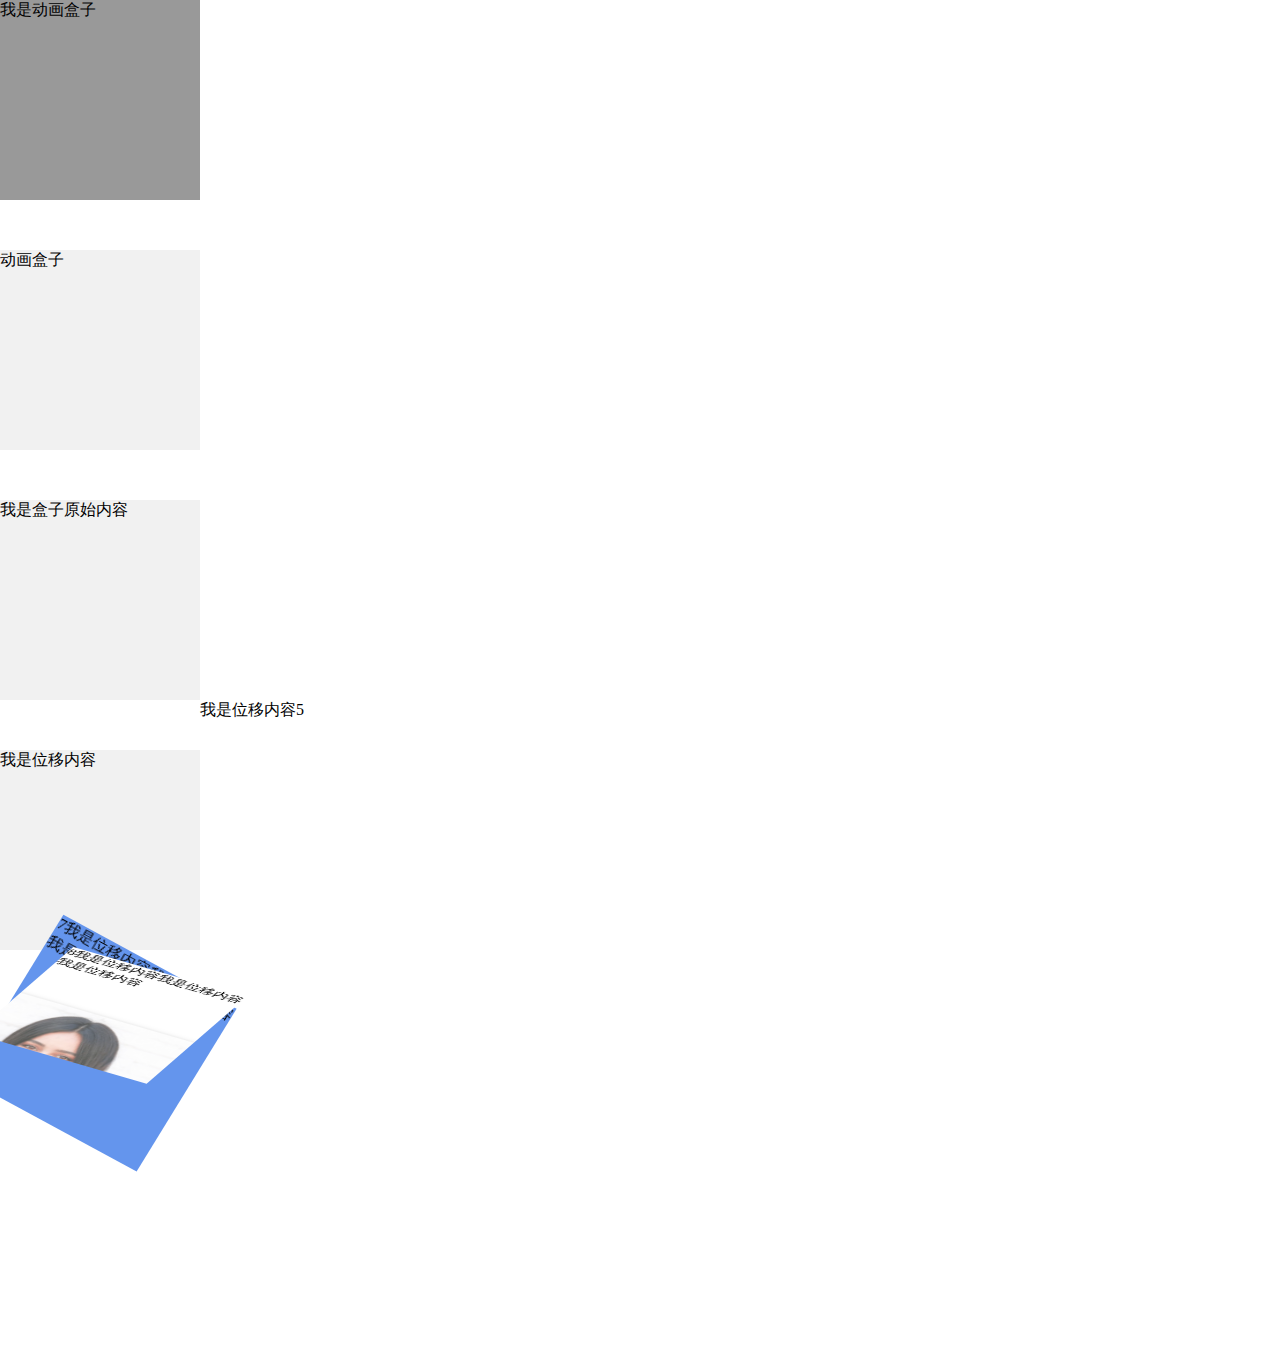
<file: 过渡/index.html>
<!DOCTYPE html>
<html lang="en">

<head>
    <meta charset="UTF-8">
    <meta name="viewport" content="width=device-width, initial-scale=1.0">
    <meta http-equiv="X-UA-Compatible" content="ie=edge">
    <title>CSS动画</title>
    <link rel="stylesheet" type="text/css" href="index.css">
</head>

<body>
    <!-- 过渡动画 -->
    <div class="box">我是动画盒子</div>

    <div class="box2">动画盒子</div>

    <div class="box3">
        我是盒子原始内容
        <div class="movetext">文本内容</div>
        <div class="movebox"></div>
        <div class="movebox2"></div>
    </div>

    <div class="box4">
        我是位移内容
    </div>

    <div class="box5">我是位移内容5</div>

    <div class="clear"></div>

    <div class="box6">
        <div class="box7">7我是位移内容我是位移内容我是位移内容</div>
        <div class="box8">8我是位移内容我是位移内容我是位移内容</div>
    </div>



    <!-- 帧动画 -->

    <div class="foot-empty"> </div>
</body>

</html>
</file>
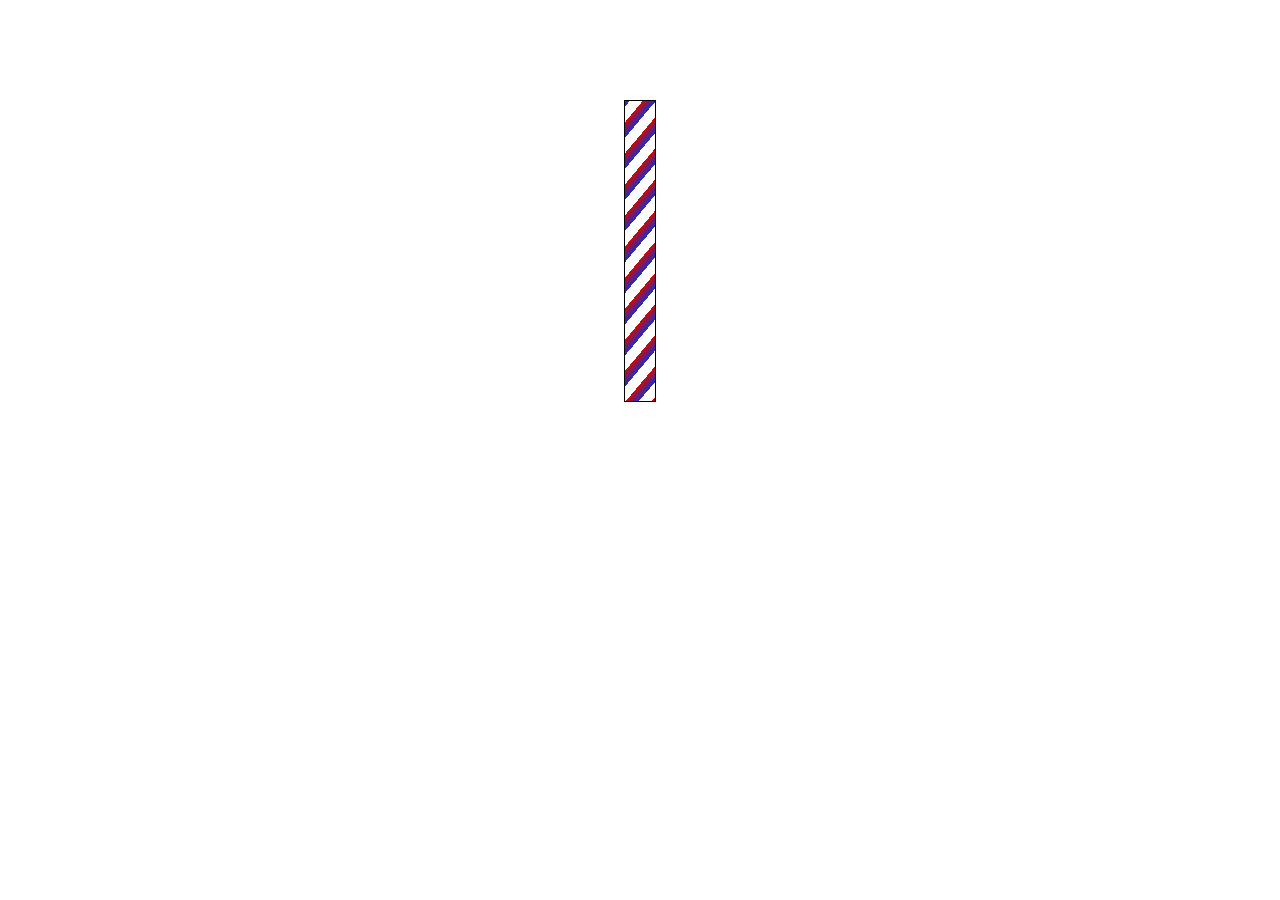
<file: gradualchange.html>
<!DOCTYPE html>
<html lang="en">
<head>
    <meta charset="UTF-8">
    <title>change</title>
    <style type="text/css">
        *{margin: 0;
        padding: 0;}
        #warp{
            width: 30px;
            height: 300px;
            border: 1px solid;
            margin: 100px auto;
            overflow: hidden;
        }
        #warp > #indner{
            height: 600px;
            background: repeating-linear-gradient(130deg, #ce0900 0px, #1b2dce 10px, #ffffff 10px, white 20px);
        }
    </style>
    <script type="application/javascript">
        var float=0;
        setInterval(function(){
            float++;
            if(float<300){
                document.querySelector("#indner").style.marginTop=-float+"px";
            }else{
                float=0;
            }
        },60)
        
        function cc() {

        }
    </script>
</head>
<body>
<div id="warp">
    <div id="indner"> </div>
</div>
</body>
</html>
</file>
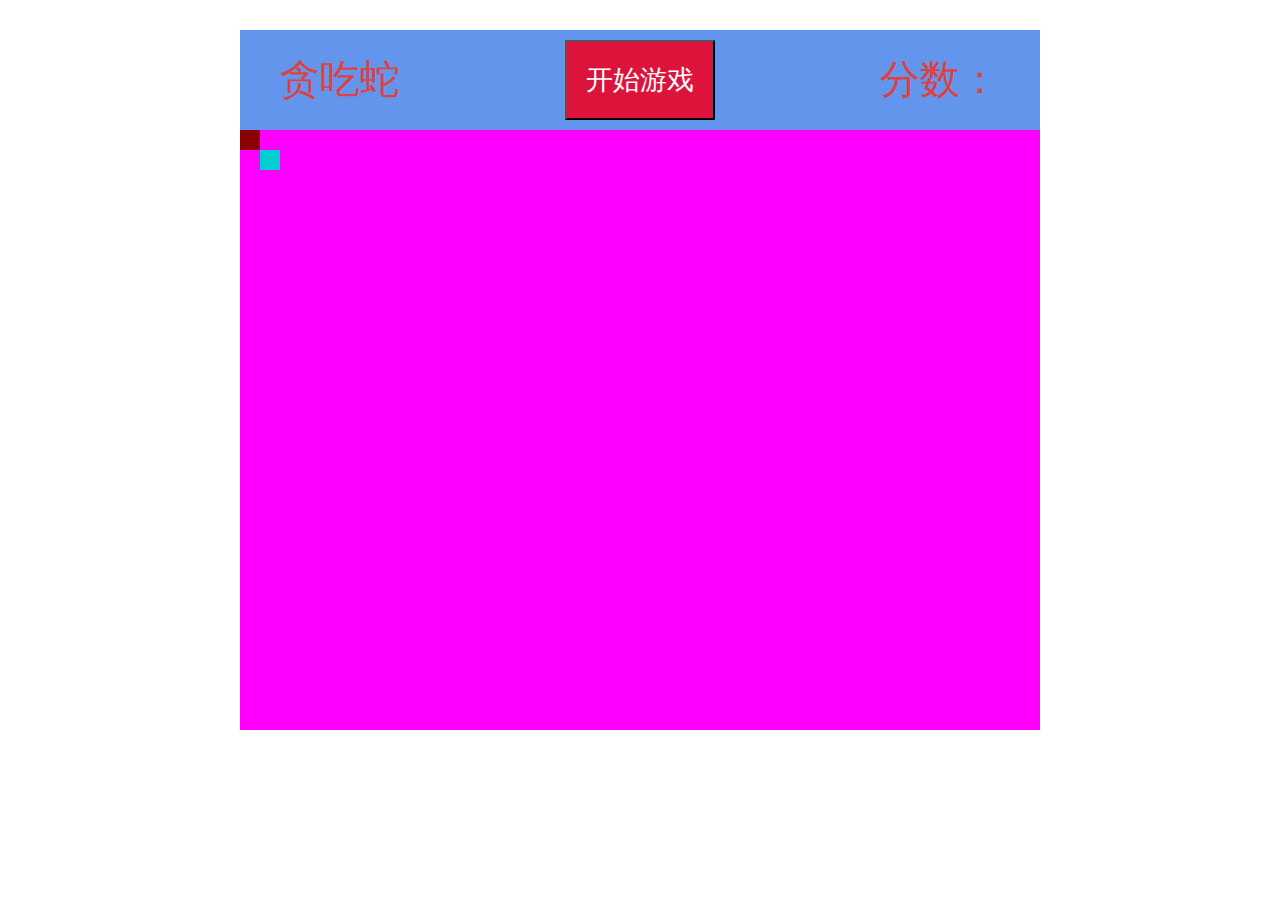
<file: snake.html>
<!DOCTYPE html>
<html lang="en">

<head>
    <meta charset="UTF-8">
    <meta name="viewport" content="width=device-width, initial-scale=1.0">
    <meta http-equiv="X-UA-Compatible" content="ie=edge">
    <title>snake</title>
    <style>
        * {
            margin: 0;
            padding: 0;
        }

        .game {
            width: 800px;
            height: 800px;
            margin: 30px auto;

        }

        .gameui {
            width: 800px;
            height: 100px;
            background: cornflowerblue;
            display: flex;
            justify-content: space-between;
        }

        .gamefont {
            width: 200px;
            height: 100px;
            text-align: center;
        }

        .gamefont span {
            line-height: 100px;
            font-size: 40px;
            color: rgb(223, 65, 65);
        }

        .gamestar {
            width: 200px;
            height: 100px;
            text-align: center;
        }

        .gamestar button {
            width: 150px;
            height: 80px;
            margin-top: 10px;
            font-size: 27px;
            background: crimson;
            color: rgb(255, 255, 255);
        }

        .gamescore {
            width: 200px;
            height: 100px;
            text-align: center;
        }

        .gamescore span {
            line-height: 100px;
            font-size: 40px;
            color: rgb(223, 65, 65);
        }

        .gamemap {
            width: 800px;
            height: 600px;
            background: fuchsia;
            display: flex;
            position: relative;
        }

        #snake-game {
            width: 20px;
            height: 20px;
            background: darkred;
            position:absolute;
            left: 0;
            top: 0;
           
        }

        #fodd-game{
            width: 20px;
            height: 20px;
            background: darkturquoise;
            position: absolute;
            left: 20px;
            top:20px;
        }
    </style>
</head>

<body>
    <div class="game">
        <div class="gameui">
            <div class="gamefont">
                <span>贪吃蛇</span>
            </div>
            <div class="gamestar">
                <button>开始游戏</button>
            </div>
            <div class="gamescore">
                <span>分数：</span>
            </div>
        </div>
        <div class="gamemap">
            <div class="snake" id="snake-game"></div>
            <div class="food" id="fodd-game"></div>
        </div>
    </div>
    <script>
        //需要用到的全局变量

        //获取节点对象
        var snakegame=document.getElementById("snake-game");
        var foddgame=document.getElementById("food-game");


        //生成小蛇，向左前进一格
        function gamesnakeleft() {
           if(snakegame.offsetLeft>0)
           {
                snakegame.style.left = snakegame.offsetLeft-20+"px";
           }
        }
        //生成小蛇，向右前进一格
        function gamesnakeright() {
            // console.log("a");
            console.log(snakegame.offsetLeft);
           if(snakegame.offsetLeft<780)
           {
              
                snakegame.style.left = snakegame.offsetLeft+20+"px";
           }
        }
        //生成小蛇，向下前进一格
        function gamesnakebuttom() {
            // console.log("a");
            console.log(snakegame.offsetTop);
           if(snakegame.offsetTop<580)
           {
              
                snakegame.style.top = snakegame.offsetTop+20+"px";
           }
        }
        //生成小蛇,向上前进一格
        function gamesnaketop() {
            // console.log("a");
            console.log(snakegame.offsetTop);
           if(snakegame.offsetTop>0)
           {
              
                snakegame.style.top = snakegame.offsetTop-20+"px";
           }
        }
    //控制小蛇前进方向
    document.onkeydown=function(e){
      console.log(e.keyCode);
      switch(e.keyCode){
          case 39: setInterval(gamesnakeright,500);
         break;
         case 38:setInterval(gamesnaketop,500);break;
        case 37:setInterval(gamesnakeleft,500);break;
        case 40:setInterval(gamesnakebuttom,500);break;
      }
      
    }
    //随机游戏地图内生成食物
    //小蛇吃到食物
    </script>
</body>

</html>
</file>
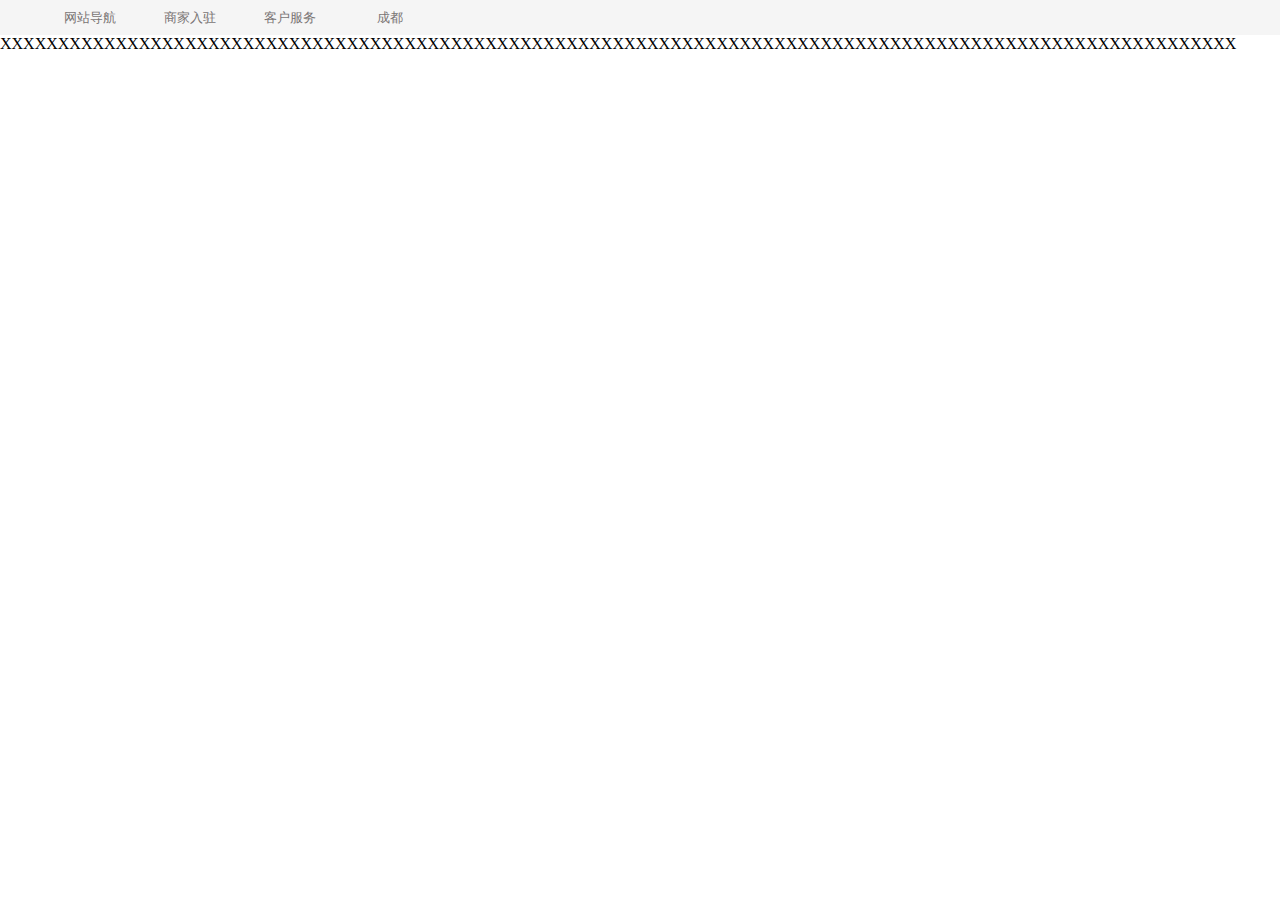
<file: suninyigou/home.html>
<!DOCTYPE html>
<html lang="en">

<head>
    <meta charset="UTF-8">
    <meta name="viewport" content="width=device-width, initial-scale=1.0">
    <meta http-equiv="X-UA-Compatible" content="ie=edge">
    <title>苏宁易购</title>
    <link rel="stylesheet" type="text/css" href="home.css" />
    <link rel="stylesheet" type="text/css" href="//at.alicdn.com/t/font_1449083_d25r5mw0f2j.css">
</head>

<body>
    <div class="box-center">
        <!--  -->
        <header class="menu">
            <ul class="menu-ul">
                <li class="menu-ul-li">
                    <div class="menu-dh">网站导航<i class="iconfont icon-jiantou"></i></div>
                    <div class="munu-daohang">
                        <div class="mune-box">
                            <h3>特色购物</h3>
                            <ul class="secttiontable-ul">
                                <li>
                                    <a href="#">苏宁互联</a>
                                    <a href="#">苏宁达人</a>
                                </li>
                                <li>
                                    <a href="#">苏宁卡</a>
                                    <a href="#">苏宁国际</a>
                                </li>
                                <li>
                                    <a href="#">易回收</a>
                                    <a href="#">二手优品</a>
                                </li>
                                <li>
                                    <a href="#">领劵中心</a>
                                    <a href="#">香港苏宁</a>
                                </li>
                                <li>
                                    <a href="#">苏宁out</a>
                                    <a href="#">节能超市</a>
                                </li>
                                <li>
                                    <a href="#">导购指南</a>
                                </li>
                            </ul>
                        </div>

                        <div class="mune-box">
                            <h3>主题频道</h3>
                            <ul class="secttiontable-ul">
                                <li>
                                    <a href="#">苏宁互联</a>
                                    <a href="#">苏宁达人</a>
                                </li>
                                <li>
                                    <a href="#">苏宁卡</a>
                                    <a href="#">苏宁国际</a>
                                </li>
                                <li>
                                    <a href="#">易回收</a>
                                    <a href="#">二手优品</a>
                                </li>
                                <li>
                                    <a href="#">领劵中心</a>
                                    <a href="#">香港苏宁</a>
                                </li>
                                <li>
                                    <a href="#">苏宁out</a>
                                    <a href="#">节能超市</a>
                                </li>
                                <li>
                                    <a href="#">导购指南</a>
                                </li>
                            </ul>
                        </div>
                        <div class="mune-box">
                            <h3>生活助手</h3>
                            <ul class="secttiontable-ul">
                                <li>
                                    <a href="#">苏宁互联</a>
                                    <a href="#">苏宁达人</a>
                                </li>
                                <li>
                                    <a href="#">苏宁卡</a>
                                    <a href="#">苏宁国际</a>
                                </li>
                                <li>
                                    <a href="#">易回收</a>
                                    <a href="#">二手优品</a>
                                </li>
                                <li>
                                    <a href="#">领劵中心</a>
                                    <a href="#">香港苏宁</a>
                                </li>
                                <li>
                                    <a href="#">苏宁out</a>
                                    <a href="#">节能超市</a>
                                </li>
                                <li>
                                    <a href="#">导购指南</a>
                                </li>
                            </ul>
                        </div>
                        <div class="mune-box">
                            <h3>会员服务</h3>
                            <ul class="secttiontable-ul">
                                <li>
                                    <a href="#">苏宁互联</a>
                                    <a href="#">苏宁达人</a>
                                </li>
                                <li>
                                    <a href="#">苏宁卡</a>
                                    <a href="#">苏宁国际</a>
                                </li>
                                <li>
                                    <a href="#">易回收</a>
                                    <a href="#">二手优品</a>
                                </li>
                                <li>
                                    <a href="#">领劵中心</a>
                                    <a href="#">香港苏宁</a>
                                </li>
                                <li>
                                    <a href="#">苏宁out</a>
                                    <a href="#">节能超市</a>
                                </li>
                                <li>
                                    <a href="#">导购指南</a>
                                </li>
                            </ul>
                        </div>
                        <div class="mune-box">
                            <h3>
                                更多热点
                            </h3>
                            <ul class="secttiontable-ul">
                                <li>
                                    <a href="#">苏宁互联</a>
                                    <a href="#">苏宁达人</a>
                                </li>
                                <li>
                                    <a href="#">苏宁卡</a>
                                    <a href="#">苏宁国际</a>
                                </li>
                                <li>
                                    <a href="#">易回收</a>
                                    <a href="#">二手优品</a>
                                </li>
                                <li>
                                    <a href="#">领劵中心</a>
                                    <a href="#">香港苏宁</a>
                                </li>
                                <li>
                                    <a href="#">苏宁out</a>
                                    <a href="#">节能超市</a>
                                </li>
                                <li>
                                    <a href="#">导购指南</a>
                                </li>
                            </ul>
                        </div>

                    </div>
                </li>
                <li class="menu-ul-li">
                    <div class="menu-sj">
                        商家入驻<i class="iconfont icon-jiantou"></i></div>
                    <div class="shangjia">
                        <!-- <div class="shangjia-box"> -->
                        <ul class="shangjia-ul">
                            <li>
                                <p>
                                    <a href="#">合作招商</a>
                                    <a href="#">服务市场</a>
                                </p>
                            </li>
                            <li>
                                <p>
                                    <a href="#">金融中心</a>
                                    <a href="#">培训中心</a>
                                </p>
                            </li>
                            <li>
                                <p>
                                    <a href="#">易通天下</a>
                                    <a href="#">规则中心</a>
                                </p>
                            </li>
                            <li>
                                <p>
                                    <a href="#">规则众议院</a>

                                </p>
                            </li>
                        </ul>
                    </div>

                    <!-- </div> -->
                    <!-- </div> -->

                </li>

                <li class="menu-ul-li">
                    <div class="menukf">客户服务<i class="iconfont icon-jiantou"></i></div>
                    <div class="menukefu">
                        <ul class="menukefu-ul">
                            <li class="menukefu-li">
                                <p>
                                    <a href="#">苏宁帮客</a>
                                    <a href="#">帮助中心</a>
                                </p>
                            </li>
                            <li>
                                <p>
                                    <a href="#">查找门店</a>
                                    <a href="#">退换/维修</a>
                                </p>
                            </li>
                            <li>
                                <p>
                                    <a href="#">意见反馈</a>
                                    <a href="#">30天包退</a>
                                </p>
                            </li>
                            <li>
                                <p>
                                    <a href="#">在线咨询</a>
                                </p>
                            </li>
                        </ul>
                    </div>
                </li>

                <li class="menu-ul-li">
                    <div>成都<b class="bfont iconfont icon-icon_sanjiaoxing"></b></div>

                </li>
            </ul>

        </header>
    </div>
    
        <section>
            <div class="shousuo">
                XXXXXXXXXXXXXXXXXXXXXXXXXXXXXXXXXXXXXXXXXXXXXXXXXXXXXXXXXXXXXXXXXXXXXXXXXXXXXXXXXXXXXXXXXXXXXXXXXXXXXXXXXXX
            </div>
        </section>
        <!--  -->
   
    <script src="home.js"></script>
</body>

</html>
</file>
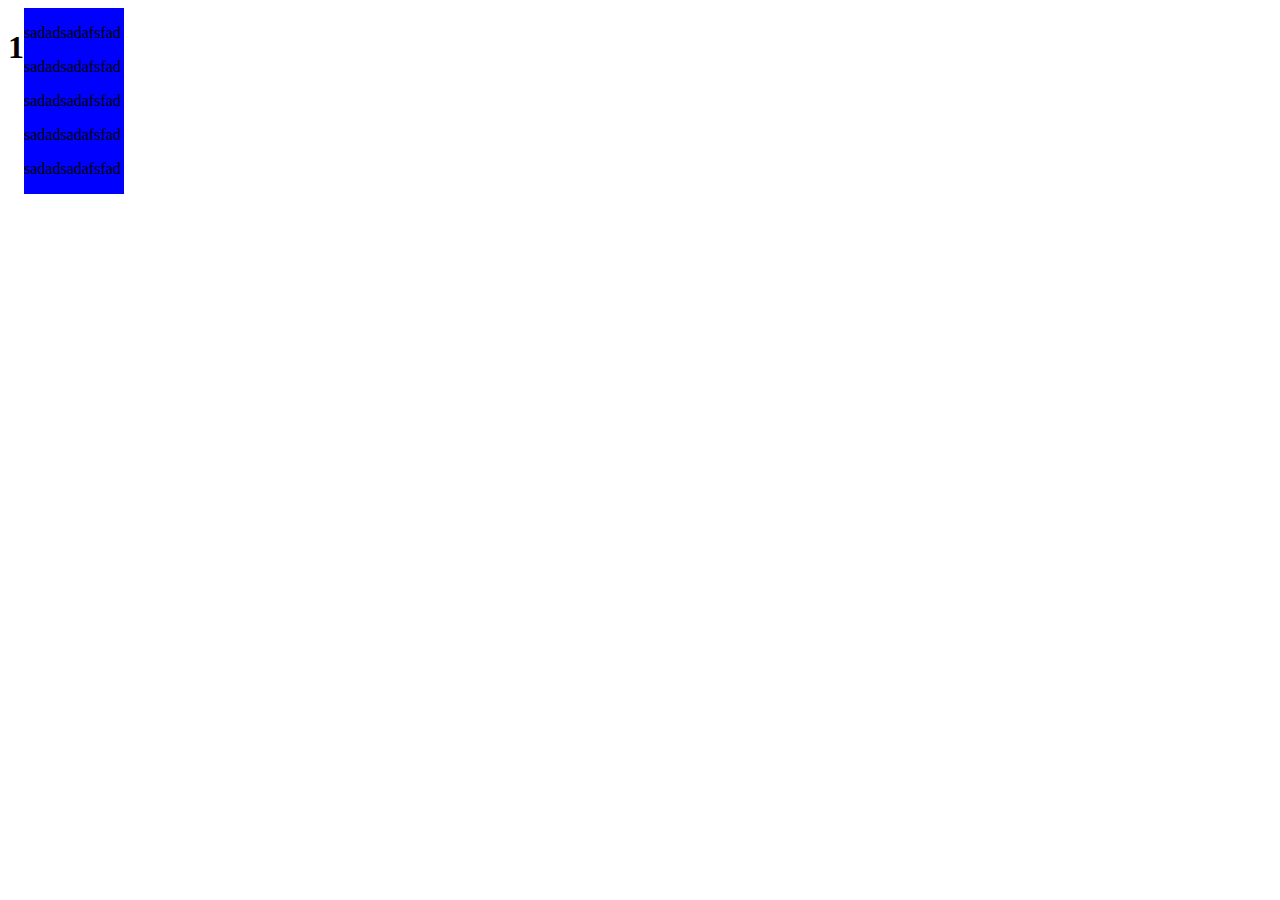
<file: suninyigou3/ces.html>
<!DOCTYPE html>
<html lang="en">
<head>
    <meta charset="UTF-8">
    <meta name="viewport" content="width=device-width, initial-scale=1.0">
    <meta http-equiv="X-UA-Compatible" content="ie=edge">
    <title>Document</title>
    <style>
        .box{
            display: flex;
            justify-content: flex-start;
            
        }
    .bo2{
        /* height: 50px; */
        width: 100px;
        background: blue;
        
    }
    .bo1{
        height: 100%;
       
    }
    </style>
</head>
<body>
    <div class="box">
        <div class="bo1"><h1>1</h1></div>
        <div class="bo2">
            <div><p>sadadsadafsfad</p>
                <p>sadadsadafsfad</p>
                <p>sadadsadafsfad</p>
                <p>sadadsadafsfad</p>
                <p>sadadsadafsfad</p>
            </div>
        </div>
    </div>
</body>
</html>
</file>
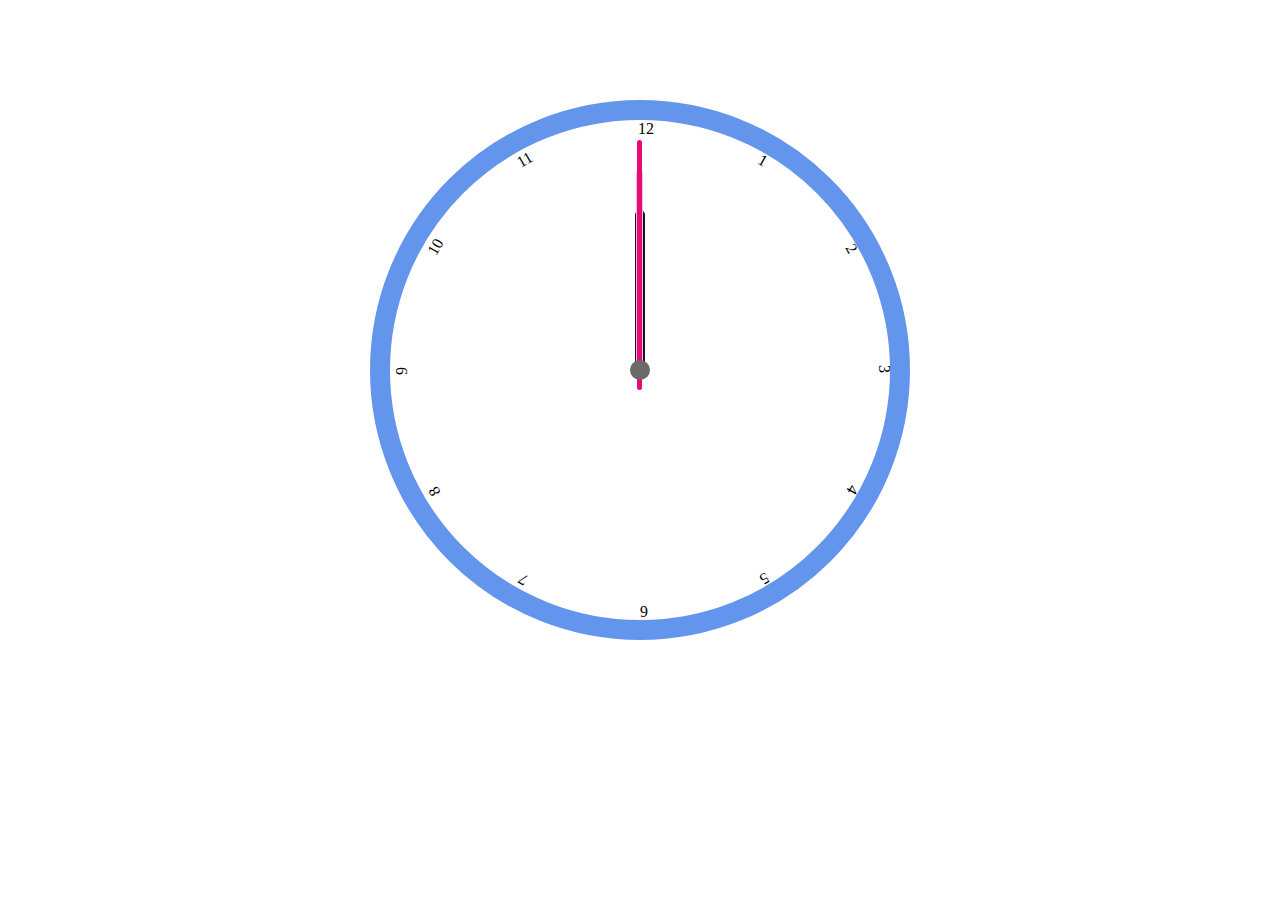
<file: xiaogame/alarmclock.html>
<!DOCTYPE html>
<html lang="en">
<head>
    <meta charset="UTF-8">
    <meta name="viewport" content="width=device-width, initial-scale=1.0">
    <meta http-equiv="X-UA-Compatible" content="ie=edge">
    <title>alarmclock</title>
    <style type="text/css">
    *{margin: 0;
    padding: 0;}

    #warp{
        width: 500px;
        height: 500px;
        /* background: cornflowerblue; */
        border: 20px cornflowerblue solid;
        margin: 100px auto;
        border-radius: 50%;
        position: relative;
    }
    #scale{
     
        height: 500px;
        list-style: none;
        
    }
    #scale li{
        transform-origin: center 250px;
        width: 10px;
        height: 10px;
        /* background: cornflowerblue; */
        position: absolute;
        left: 248px;
        top: 0;
    }
    
    #scale li:nth-of-type(1){
            transform: rotate(30deg);
    }
    #scale li:nth-of-type(2){
            transform: rotate(60deg);
    }
    #scale li:nth-of-type(3){
            transform: rotate(90deg);
    }
    #scale li:nth-of-type(4){
            transform: rotate(120deg);
    }
    #scale li:nth-of-type(5){
            transform: rotate(150deg);
    }
    #scale li:nth-of-type(6){
            transform: rotate(180deg);
    }
    #scale li:nth-of-type(7){
            transform: rotate(210deg);
    }
    #scale li:nth-of-type(8){
            transform: rotate(240deg);
    }
    #scale li:nth-of-type(9){
            transform: rotate(270deg);
    }
    #scale li:nth-of-type(10){
            transform: rotate(300deg);
    }
    #scale li:nth-of-type(11){
            transform: rotate(330deg);
    }
    #scale li:nth-of-type(12){
            transform: rotate(360deg);
    }
     #hour{
         width: 10px;
         height: 160px;
         background: rgb(22, 22, 24);
         border-radius: 10px;
         position: absolute;
         left: 245px;
         top: 90px;

     
         transform-origin: center 160px;
         transform: rotate(0deg);
     }
     #min{
         width: 7px;
         height: 200px;
         background: rgb(241, 192, 213);
         border-radius: 10px;
         position: absolute;
         left: 246px;
         top: 50px;
         transform-origin: center 200px;
         transform: rotate(0deg);
     }
     #second{
         width: 5px;
         height: 250px;
         background: rgb(230, 11, 120);
         border-radius: 20px;
         position: absolute;
         left: 247px;
         top: 20px;
         transform-origin: center 230px;
         transform: rotate(0deg);
     }
     #dot{
         width: 20px;
         height: 20px;
         border-radius: 50%;
         background: dimgray;
         position: absolute;
         left: 240px;
         top: 240px;
     }
    </style>
</head>
<body>
    <div id="warp">
        <ul id="scale">
            <li>1</li>
            <li>2</li>
            <li>3</li>
            <li>4</li>
            <li>5</li>
            <li>6</li>
            <li>7</li>
            <li>8</li>
            <li>9</li>
            <li>10</li>
            <li>11</li>
            <li>12</li>
        </ul>
        <div id="hour"></div>
        <div id="min"></div>
        <div id="second"></div>
        <div id="dot"></div>
    </div>
    <script>
    window.setInterval(seconds,1000);
    function seconds(){
        //获取当前时间
       var timess=new Date();
    //    console.log(timess);
    //    获取当前秒数并且每秒旋转度数
       var scond=timess.getSeconds()*6;
    //    获取当前小时数并且每小时旋转度数
       var hour=timess.getHours()*30;
    //    获取当前分钟数并且每分钟旋转度数
       var min=timess.getMinutes()*6;
    //    console.log(min);
    //    console.log(scond);
    //    console.log(hour);
    //    console,log(scond);
//   设置指针转动
        document.getElementById("second").style.transform="rotate("+scond+"deg)";
        document.getElementById("min").style.transform="rotate("+min+"deg)";
        document.getElementById("hour").style.transform="rotate("+hour+"deg)";

    }

    </script>
</body>
</html>
</file>
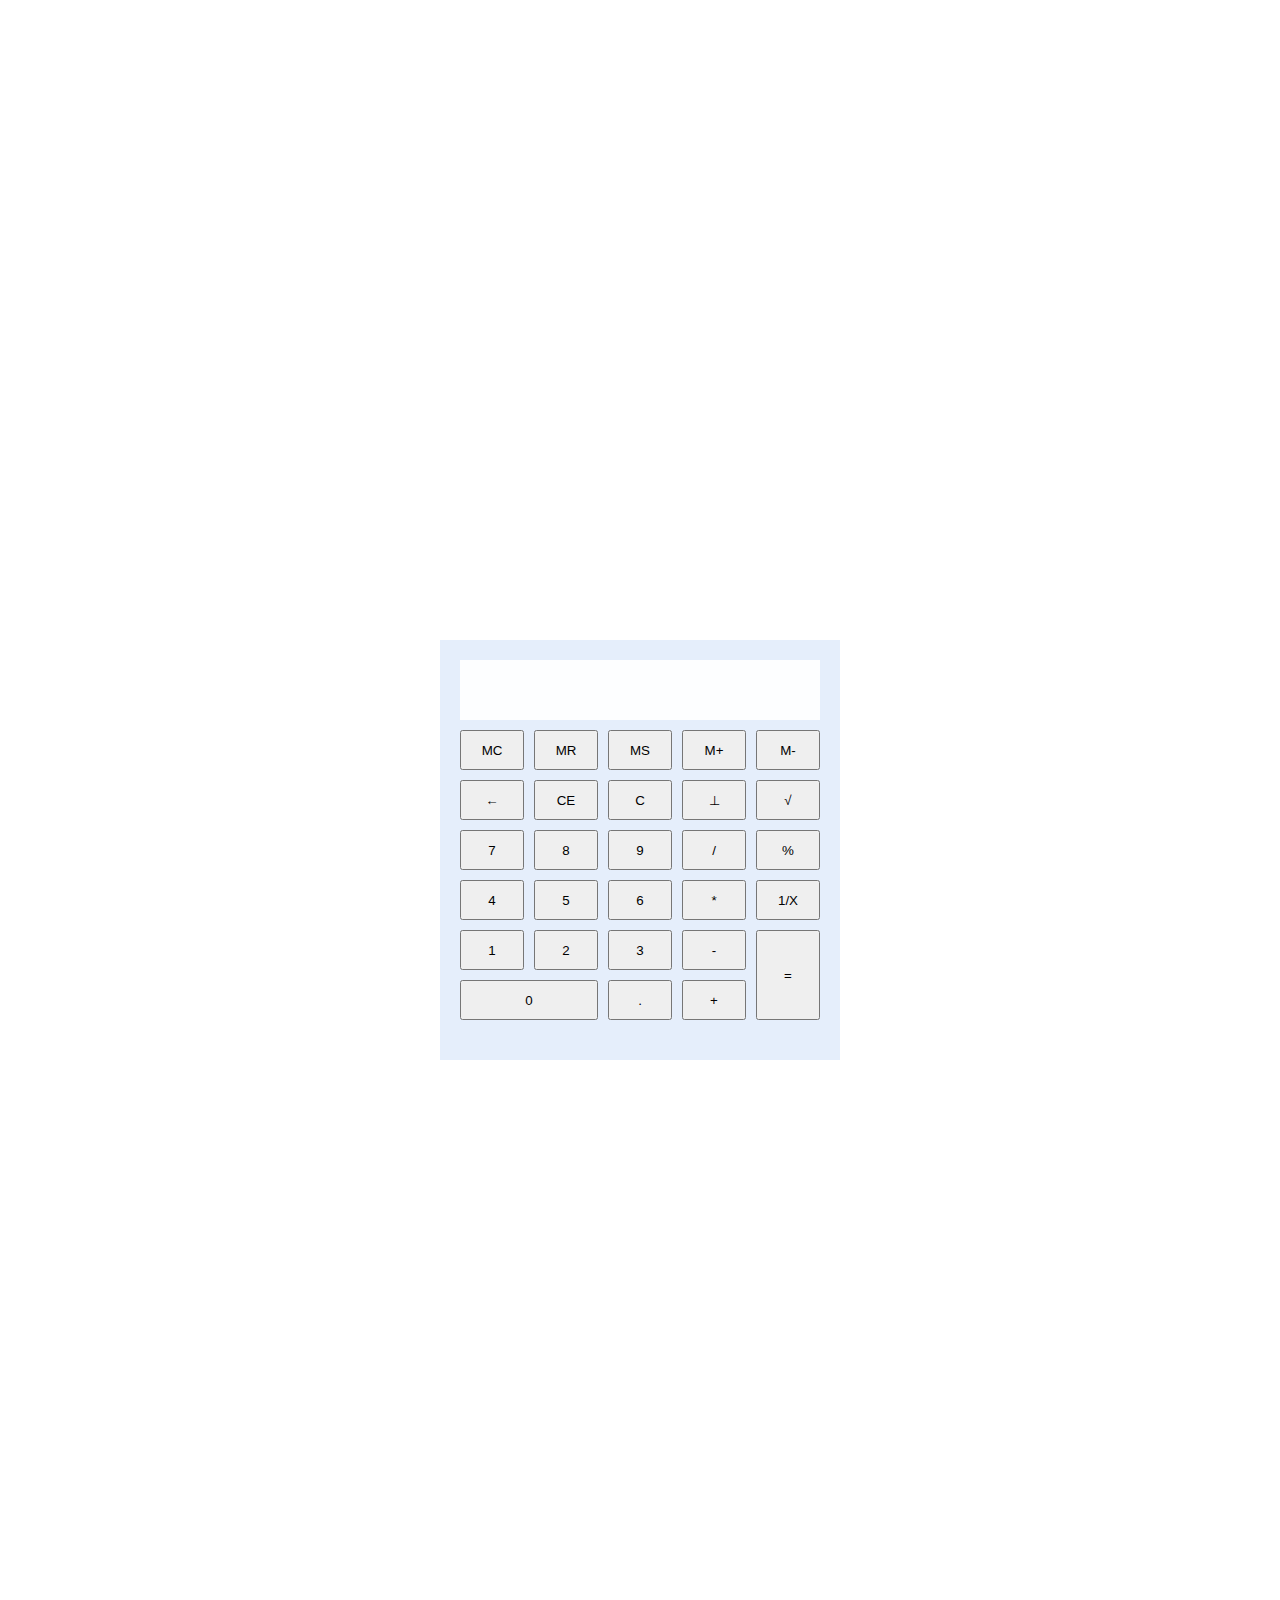
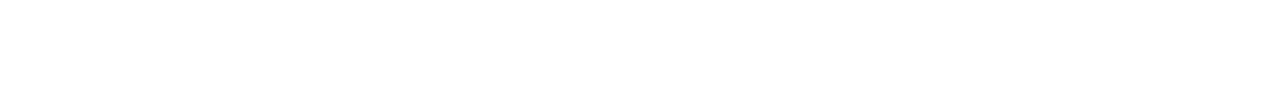
<file: xiaogame/Calculator.html>
<!DOCTYPE html>
<html lang="en">

<head>
    <meta charset="UTF-8">
    <meta name="viewport" content="width=device-width, initial-scale=1.0">
    <meta http-equiv="X-UA-Compatible" content="ie=edge">
    <title>Calculator</title>
    <style type="text/css">
        * {
            padding: 0;
            margin: 0;
        }
        .calculatora {
            width: 400px;
            margin: 50% auto;
            background: #e5eefb;
        }
        .output {
            width: 90%;
            height: 60px;
            margin: 20px auto auto 20px;
            background: #fdfeff;
            font-size: 30px;
            float: left;
        }
        .input {
            width: 90%;
            display: flex;
            margin: auto;
        }
        .input-top {
            width: 100%;
            display: grid;
            margin-top: 10px;
            margin-bottom: 40px;
            grid-template-columns: repeat(5, 1fr);
            grid-template-rows: 40px 40px 40px 40px 40px 40px;
            grid-row-gap: 10px;
            grid-column-gap: 10px;
        }
        .dengyu {
            grid-column: 5 / 6;
            grid-row: 5 / 7;
        }
        .ling {
            grid-column: 1 / 3;
            grid-row: 6 / 7;
        }
    </style>
</head>

<body>
    <div class="calculatora">
        <div class="output" id="outputs"></div>
        <div class="input">
            <div class="input-top">
                <button class="shuzi">MC</button>
                <button class="shuzi">MR</button>
                <button class="shuzi">MS</button>
                <button class="shuzi">M+</button>
                <button class="shuzi">M-</button>
                <button class="shuzi" id="back" onclick="backspaces()">&larr;</button>
                <button class="shuzi" onclick="clears()">CE</button>
                <button class="shuzi" onclick="clears()">C</button>
                <button class="shuzi">&perp;</button>
                <button class="shuzi" onclick="radical()" value="gen">&radic;</button>
                <button class="shuzi" value="7" onclick="onnclick(this)">7</button>
                <button class="shuzi" value="8" onclick="onnclick(this)">8</button>
                <button class="shuzi" value="9" onclick="onnclick(this)">9</button>
                <button class="shuzi" onclick="onnclick(this)" value="/">/</button>
                <button class="shuzi" onclick="percentSign()" value="%">%</button>
                <button class="shuzi" value="4" onclick="onnclick(this)">4</button>
                <button class="shuzi" value="5" onclick="onnclick(this)">5</button>
                <button class="shuzi" value="6" onclick="onnclick(this)">6</button>
                <button class="shuzi" onclick="onnclick(this)" value="*">*</button>
                <button class="shuzi" onclick="semicolon()">1/X</button>
                <button class="shuzi" value="1" onclick="onnclick(this)">1</button>
                <button class="shuzi" value="2" onclick="onnclick(this)">2</button>
                <button class="shuzi" value="3" onclick="onnclick(this)">3</button>
                <button class="shuzi" value="-" onclick="onnclick(this)">-</button>
                <button class="dengyu" onclick="sultclick()" value="=">=</button>
                <button class="ling shuzi" value="0" onclick="onnclick(this)">0</button>
                <button class="shuzi" >.</button>
                <button value="+" onclick="onnclick(this)">+</button>
            </div>
        </div>

    </div>
    <script src="CalculatorJS.js"></script>

</body>

</html>
</file>
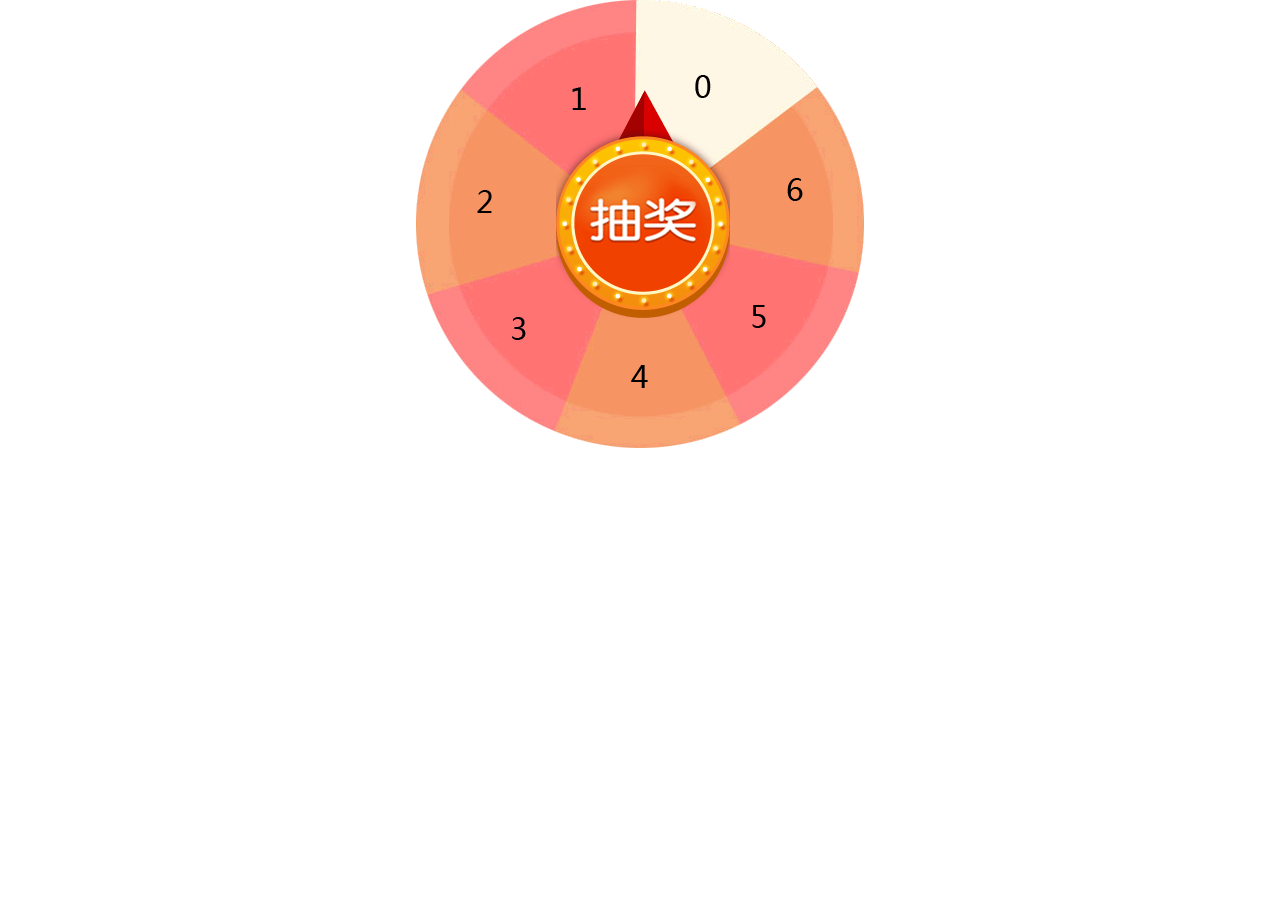
<file: xiaogame/draw.html>
<!DOCTYPE html>
<html lang="en">

<head>
    <meta charset="UTF-8">
    <meta name="viewport" content="width=device-width, initial-scale=1.0">
    <meta http-equiv="X-UA-Compatible" content="ie=edge">
    <title>draw</title>
    <style type="text/css">
        * {
            margin: 0;
            padding: 0;
        }

        .box {
            width: 448px;
            height: 448px;
            border-radius: 50%;
            position: relative;
            margin: auto;

        }

        #boxx {
            width: 100%;
            height: 100%;
            transform-origin: center center;
            transform: rotate(0deg);
            /* transition: transform 5s; */

        }

        .boxchild {
            width: 174px;
            height: 228px;
            /* line-height: 448px; */
            position: absolute;
            top: 90px;
            left: 140px;
        }

        .boxchild img {
            width: 100%;
            height: 100%;
        }
    </style>
</head>

<body>
    <div class="box">
        <img src="img/turntable2.png" alt="抽奖" id="boxx">
        <div class="boxchild"><img src="img/pointer.png"></div>
    </div>
    <script>
        //扇区度数
        var degs = 51.5;
        //停止数
        var num = 0;
        //随机数
        var nums = 0;
        var i = 10;

        //点击事件
        document.getElementsByClassName("boxchild")[0].addEventListener("click", function () {
            lins();
        });
        //旋转函数
        function lins() {
            var box = document.getElementById("boxx");
            //获取使用setInterval获取随机旋转角度
            var timenum = setInterval(function () {
                //     //判断至少旋转三圈
                if (Math.floor(nums / 360) < 3) {
                    // 随机旋转度数
                    nums = Math.floor(Math.random() * 3600);
                }
                else {
                    //用setInterval每间隔15毫米转动
                    var timestart = setInterval(function () {
                        //每次转动1度;
                        i = i + 1;
                        box.style.transform = "rotate(" + i + "deg)";
                        //当转动到随机获取的度数时停止
                        if (i > nums) {
                            //初始化当前度数，并保持当前扇区位置
                            i = i % 360;
                            clearInterval(timestart);
                            //调用弹窗
                            windo();
                        }
                    }, 3)
                    clearInterval(timenum);
                }
            }, 15);
            //初始化随机数
            nums = 0;
            // console.log(nums);
        }

        //弹窗 判断指针指向的扇区位置
        function windo() {
            //停留角度
            num = nums % 360;
            //判断停留扇区
            if (Math.floor(num) < degs * 1) {
                alert("一等奖");
            }
            else if (Math.floor(num) < degs * 2) {
                alert("二等奖");


            }
            else if (Math.floor(num) < degs * 3) {
                alert("三等奖");


            }
            else if (Math.floor(num) < degs * 4) {
                alert("四等奖");


            }
            else if (Math.floor(num) < degs * 5) {
                alert("五等奖");


            }
            else if (Math.floor(num) < degs * 6) {
                alert("六等奖");


            }
            else if (Math.floor(num) < degs * 7) {
                alert("未中奖");


            }
        }


    </script>
</body>

</html>
</file>
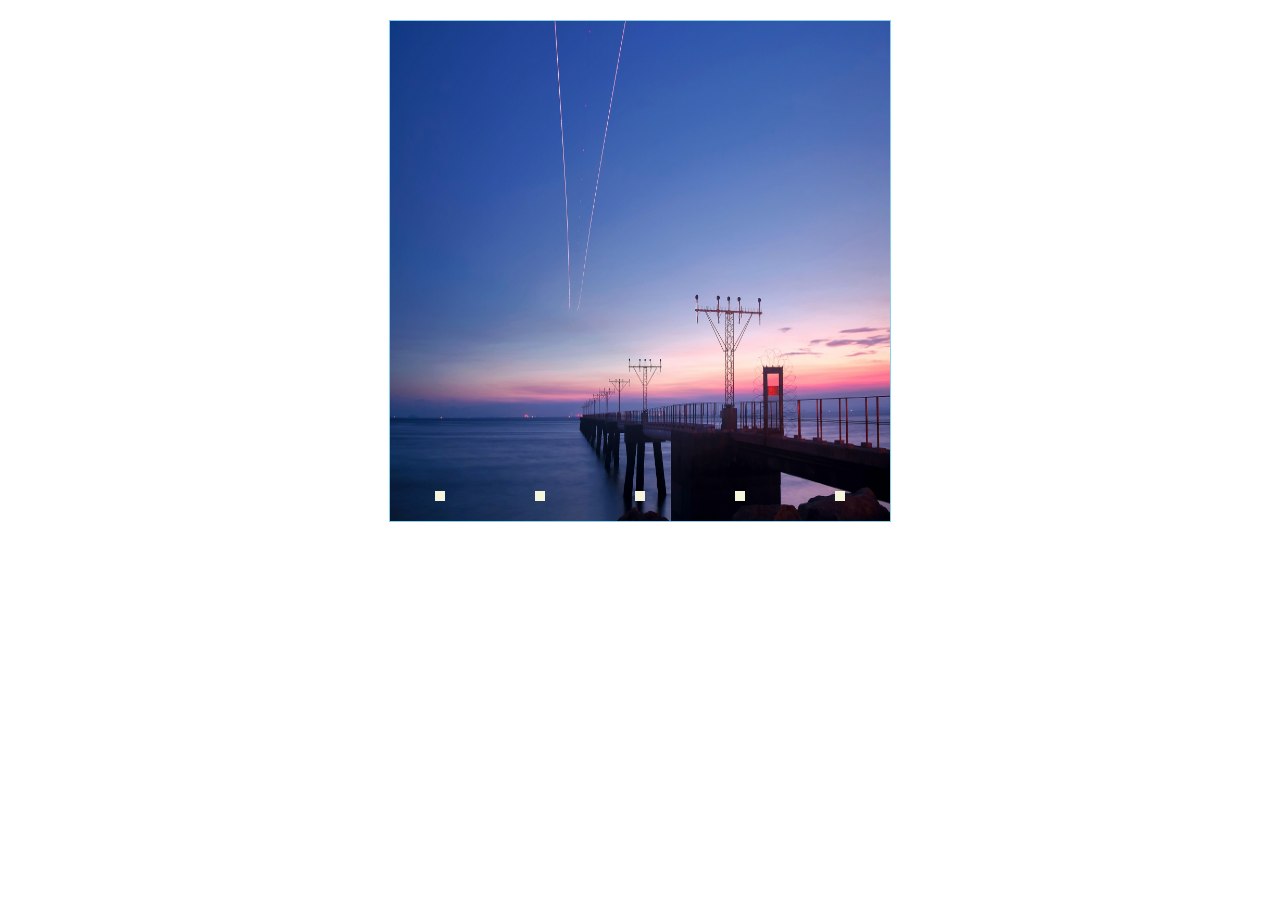
<file: xiaogame/rotation.html>
<!DOCTYPE html>
<html lang="en">

<head>
    <meta charset="UTF-8">
    <meta name="viewport" content="width=device-width, initial-scale=1.0">
    <meta http-equiv="X-UA-Compatible" content="ie=edge">
    <title>rotationchat</title>
    <style type="text/css">
        * {
            padding: 0;
            margin: 0;
        }

        .box {
            width: 500px;
            height: 500px;
            margin: 20px auto;
            border: 1px skyblue solid;
            overflow: hidden;
            position: relative;
        }

        .chat {
            width: 500px;
            height: 500px;
            margin: auto;
        }

        #box2 {
            width: 500px;
            position: relative;
            transition: top 2s;
            top: 0;
        }

        .chat img {
            width: 100%;
            height: 100%;
        }

        .chebox {
            width: 500px;
            height: 10px;
            position: absolute;
            top: 470px;
            /* background: aquamarine; */
            /* flex布局 */
            display: flex;
            align-items: center;
            /* 两端对齐 */
            justify-content: space-around;
        }

        .checkeds {
            width: 10px;
            height: 10px;
            background: beige;

        }
    </style>
</head>

<body>
    <div class="box">
        <div id="box2">
            <div class="chat"> <img src="img/chat1.jpg"></div>
            <div class="chat"> <img src="img/chat2.jpg"></div>
            <div class="chat"> <img src="img/chat3.jpg"></div>
            <div class="chat"> <img src="img/chat4.jpg"></div>
            <div class="chat"> <img src="img/chat5.jpg"></div>
        </div>
        <div class="chebox">
            <a href="#">
                <div class="checkeds"></div>
            </a>
            <a href="#">
                <div class="checkeds"></div>
            </a>
            <a href="#">
                <div class="checkeds"></div>
            </a>
            <a href="#">
                <div class="checkeds"></div>
            </a>
            <a href="#">
                <div class="checkeds"></div>
            </a>

        </div>
    </div>
</body>
<script>

    //定时事件
    console.log("执行定时事件");
    var times = setInterval(yidong, 3000);


    //轮播图片
    var num = 0;
    function yidong() {
        if (num > -2000) {
            num = num - 500;
            console.log(num);
            document.getElementById("box2").style.top = num + "px";
        }
        else {
            num = 0;
            document.getElementById("box2").style.top = num + "px";
        }
    }
   //拿取按钮
    var che = document.getElementsByClassName("checkeds");

    //鼠标移入
    for (let i = 0; i < che.length; i++) {
        che[i].addEventListener("mouseover", function () {
            console.log("停止");
            //停止事件
            clearInterval(times);
            //转到第i个图片
            // num=-500*i;
            // document.getElementById("box2").style.top = num + "px";
        })
    }

    //鼠标移出
    for (let i = 0; i < che.length; i++) {
        che[i].addEventListener("mouseout", function () {
            console.log("继续");
            //继续事件
            times= setInterval(yidong, 3000);
        })
    }
    //鼠标点击
    for (let i = 0; i < che.length; i++) {
        che[i].addEventListener("click", function () {
            console.log(i);
            
            clearInterval(times);
            num=-500*i;
            document.getElementById("box2").style.top = num + "px";
            
        })
    }
</script>

</html>
</file>
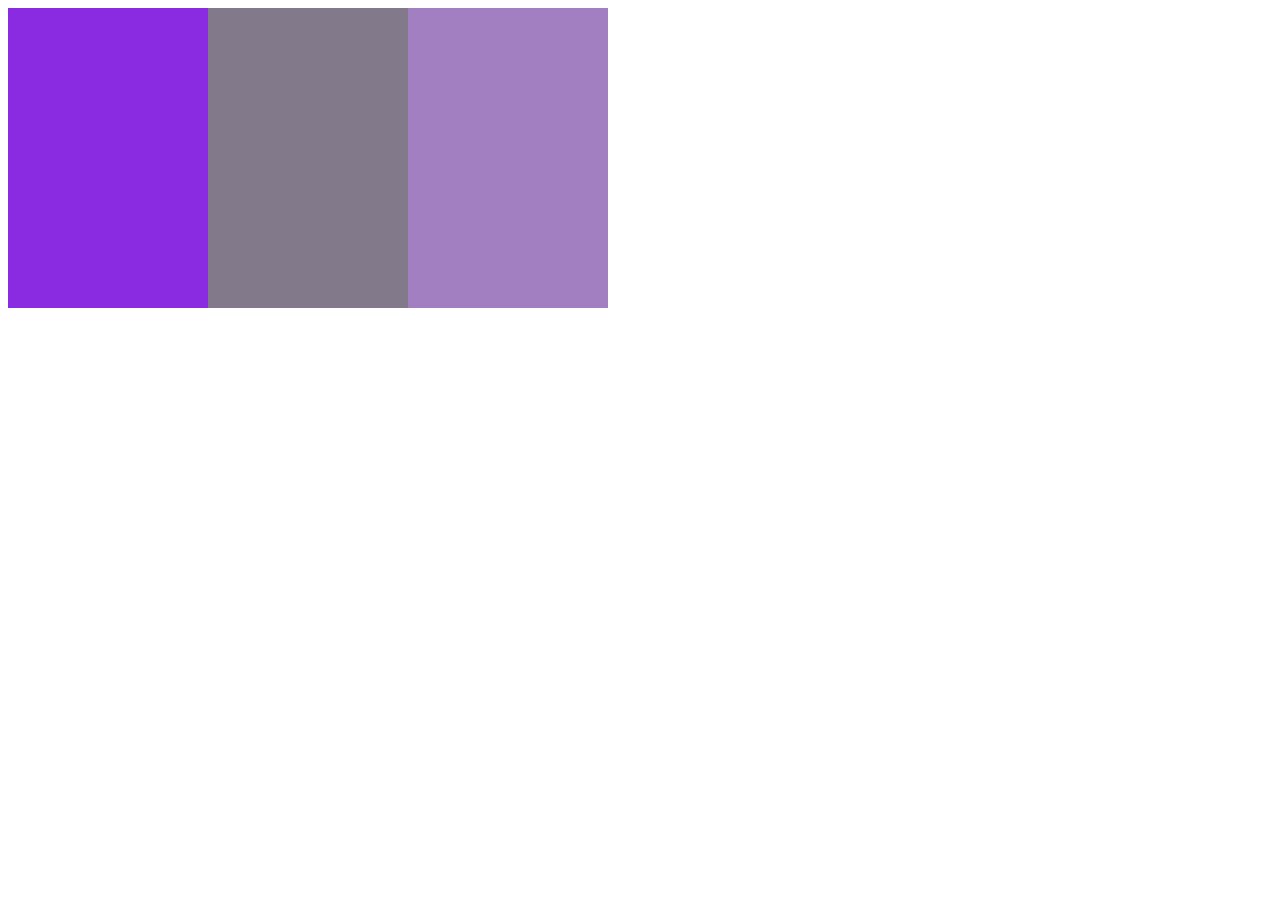
<file: xiaogame/structural.html>
<!DOCTYPE html>
<html lang="en">

<head>
    <meta charset="UTF-8">
    <meta name="viewport" content="width=device-width, initial-scale=1.0">
    <meta http-equiv="X-UA-Compatible" content="ie=edge">
    <title>Structural</title>
    <style>
        .box {
            /* width: 800px;
        height: 300px; */
            background: cornflowerblue;
        }

        .box-child1 {
            width: 200px;
            height: 300px;
            background: blueviolet;
            float: left;
        }

        .box-child2 {
            width: 200px;
            height: 300px;
            background: rgb(130, 122, 138);
            float: left;
        }

        .box-child3 {
            width: 200px;
            height: 300px;
            background: rgb(161, 127, 192);
            float: left;
        }
    </style>
</head>

<body>
    <div class="box">
        <div class="box-child1"></div>
        <div class="box-child2"></div>
        <div class="box-child3"></div>
    </div>
    <script>
        function Encapsulation(width, height, background) {
            //传值
            this.width = width;
            this.height = height;
            this.background = background;
           //内部方法
            this.alate = function () {
                //输出值
              
                alert(this.width);
                // console.log(tpes);
            }

            this.alate2 = function () {
                alert(this.height);
            }

            this.alate3 = function () {
                alert(this.background);
            }
        }


        var box = new Encapsulation(200, 200, "red");
        box.width=300;
        
        box.alate();
        box.alate2();
        box.alate3();
        
    </script>
</body>

</html>
</file>
<file: 过渡/index.css>
body {
    padding: 0;
    margin: 0;
}

.foot-empty {
    height: 200px;
    display: block;
    clear: both;
}

.clear {
    clear: both;
}

.box {
    width: 100px;
    height: 100px;
    background: #999;
    transition: width .2s, height 0.2s 0.2s;
}

.box:hover {
    width: 200px;
    height: 200px;
}

.box2 {
    width: 200px;
    height: 200px;
    background: #f1f1f1;
    margin-top: 50px;
    position: relative;
}

.box2::after {
    content: "";
    position: absolute;
    left: 0;
    bottom: 0;
    width: 0;
    height: 5px;
    background: #f30;
    transition: width .2s;
}

.box2:hover::after {
    width: 100%;
}

.box3 {
    width: 200px;
    height: 200px;
    background: #f1f1f1;
    margin-top: 50px;
    position: relative;
}

.box3 .movebox {
    content: "";
    position: absolute;
    left: 0;
    bottom: 0;
    width: 100%;
    height: 0px;
    background: #f30;
    overflow: hidden;
    text-align: center;
    line-height: 200px;
    transition: height .2s;
}

.box3 .movebox2 {
    content: "";
    position: absolute;
    left: 0;
    top: 0;
    width: 100%;
    height: 0px;
    background: #f30;
    overflow: hidden;
    text-align: center;
    line-height: 200px;
    transition: height .2s;
}

.box3 .movetext {
    position: relative;
    z-index: 2;
    display: none;
}

.box3:hover .movebox {
    height: 50%;
    background: rgba(255, 100, 0, 0.6);
}

.box3:hover .movebox2 {
    height: 50%;
    background: rgba(255, 100, 0, 0.6);
}

.box3:hover .movetext {
    display: block;
}

.box4 {
    width: 200px;
    height: 200px;
    background: #f1f1f1;
    margin-top: 50px;
    position: relative;
    float: left;
}

.box4:hover {
    transition: all .2s;
    transform: rotate(360deg);
    box-shadow: 0 0 20px rgba(0, 0, 0, .1);
}

.box7,
.box8 {
    width: 200px;
    height: 200px;
    /* margin-left: 100px; */
    background: cornflowerblue;
    /* transform: rotateY(60deg); */
    /* transform: skewX(60deg); */
}

.box7 {
    transform: rotateX(20deg) rotateZ(30deg) translateZ(20px);
}

.box8 {
    background: url(img.png) center center no-repeat;
    margin-top: -200px;
    margin-left: 10px;
    /* background: #f30; */
    /* transform: rotateX(60deg); */
    transform: rotateX(60deg) rotateZ(30deg) translateZ(40px);
}
</file>
<file: suninyigou/home.css>
/* body,div,dl,dt,dd,ul,ol,li,h1,h2,h3,h4,h5,h6,pre,code,form,fieldset,legend,input,textarea,p,blockquote,th,td{margin:0;padding:0}table{border-collapse:collapse;border-spacing:0}fieldset,img{border:0}address,caption,cite,code,dfn,em,strong,th,var{font-style:normal;font-weight:normal}ol,ul{list-style:none}caption,th{text-align:left}h1,h2,h3,h4,h5,h6{font-size:100%;font-weight:normal}q:before,q:after{content:''}abbr,acronym{border:0;font-variant:normal}sup{vertical-align:text-top}sub{vertical-align:text-bottom}input,textarea,select{font-family:inherit;font-size:inherit;font-weight:inherit}input,textarea,select{*font-size:100%}legend{color:#000} */
* {
    margin: 0;
    padding: 0;
}

li {
    list-style-type: none;
}

a {
    text-decoration: none;
}

/*  */
.box-center {
    width: 100%;
    margin: auto;
    background: #f5f5f5;
}

.menu {
    width: 1200px;
    margin: auto;
    height: 35px;
   
}

.menu ul {
    display: block;
}

.menu li {
    float: left;
    /* margin-right: 20px; */
    line-height: 35px;
    height: 35px;
    font-size: 12px; 
    color: #666666;

}

.menu-ul li {
    width: 100px;
    text-align: center;
    position: relative;

}

.menu li div:nth-child(1) {
    color: rgb(121, 116, 116);
    font-size: 13px;
    height: 100%;
    box-sizing: border-box;

}

.menu li div:nth-child(1) i {
    position: relative;
    top: 4px;
    font-size: 15px;
}

.bfont {
    font-size: 1px;
    position: relative;
    top: 2px;
    color: rgb(171, 172, 173);
}

.munu-daohang {
    width: 900px;
    height: 0;
    overflow: hidden;
    /* float: left; */

    /* display: none; */
    text-align: left;
    /* padding: 20px; */
    display: flex;
    flex-direction: row;
}

.menu li:hover .menu-dh::after{
    content: "";
    width: 100%;
    height: 1px;
    background: rgb(255, 255, 255);
    position: absolute;
    bottom: -1px;
    left: 0;
}
.menu li:hover .menu-dh {
    border: 1px rgb(171, 172, 173) solid;
    border-bottom: none;
    background: white;
    position: relative;
    /* top: 1px; */
    z-index: 2;
}

.menu li:hover .munu-daohang {
    /* display: flex; */
    position: absolute;
    border: 1px rgb(216, 207, 207) solid;
    height: 220px;
    /* overflow: visible; */
    background: white;
    /* z-index: 1; */
    padding: 20px;
    transition: height .3s;
}

/* 导航条表格布局 */

.mune-box {
    margin-right: 50px;
    /* margin-top: 20px;
    margin-bottom: 10px;
    margin-left: 20px; */
}

.mune-box h3 {
    color: #333333;
    font-size: 14px;
    font-weight: initial;

}

.secttiontable-ul li {
    width: 120px;
    height: 30px;
    text-align: left;
    font-size: 10px;
    clear: both;
    display: flex;
    justify-content: space-between;

}

.secttiontable-ul li a {

    color: #666666;
    font-size: 12px;
    /* margin-right: 5px; */
}

.secttiontable-ul li a:hover {
    color: #ff6600;
}

.shangjia{
    width: 200px;
    height: 0;
    overflow: hidden;
    /* display: flex; */
  /* float: left; */
}
.menu-sj{
    height: 100%;
    
}

.menu-ul-li:hover .menu-sj::after{
    content: "";
    width: 100%;
    height: 1px;
    background: #ffffff;
    position: absolute;
    bottom: -1px;
    left: 0;
}
.menu-ul-li:hover .menu-sj{
    border: 1px rgb(171, 172, 173) solid;
    border-bottom: none;
    background: white;
    position: relative; 
     /* top: 1px;  */
    z-index: 2;
    /* position: relative; */
}

.menu-ul-li:hover .shangjia{
    height: 150px;
    border: 1px rgb(216, 207, 207) solid;
    
    transition: height .3s;
   position: absolute; 
    /* top:28px; */
    background: white;
    z-index: 0;
}

.shangjia-ul li p{
    width: 100%;
    font-size: 12px;
    color: #666666;
    text-align: left;
    display: flex;
    justify-content: space-between;
}
.shangjia-ul li p a{
    margin: 0 20px;
    color: #666666;
    font-size: 12px;
}
.shangjia-ul li p a:hover{
    color: #ff6600;
}
.shangjia-ul li {
width: 100%;
margin: 0;
}

.menukf{
    height: 100%;
    width: 100%;
}
.menu .menu-ul .menu-ul-li:hover .menukf{
    border: 1px rgb(171, 172, 173) solid;
    border-bottom: none;
    background: white;
    position: relative;
}
.menu .menu-ul .menu-ul-li:hover .menukf::after{
    width: 100%;
    height: 1px;
    content: "";
    position: absolute;
    bottom: -1px;
    left: 0;
    background: rgb(255, 254, 254);
    z-index: 2;
}
.menukefu{
    width: 200px;
    position: absolute;
    left: -102px;
    height: 0px;
    overflow: hidden;
    background:white;
}
.menukefu .menukefu-ul li{
   width: 100%;
}
.menukefu .menukefu-ul li p{
    width: 100%;
    display: flex;
    justify-content: space-between;
    
}
.menukefu .menukefu-ul li p a{
    margin: 0 20px;
    color: #666666;
    font-size: 12px;
}
.menukefu .menukefu-ul li p a:hover{
    color: #ff6600;
}

.menu .menu-ul .menu-ul-li:hover .menukefu{
    border: 1px rgb(216, 207, 207) solid;
    position: absolute;
    height: 150px;
    transition: height .3s;

}
</file>
